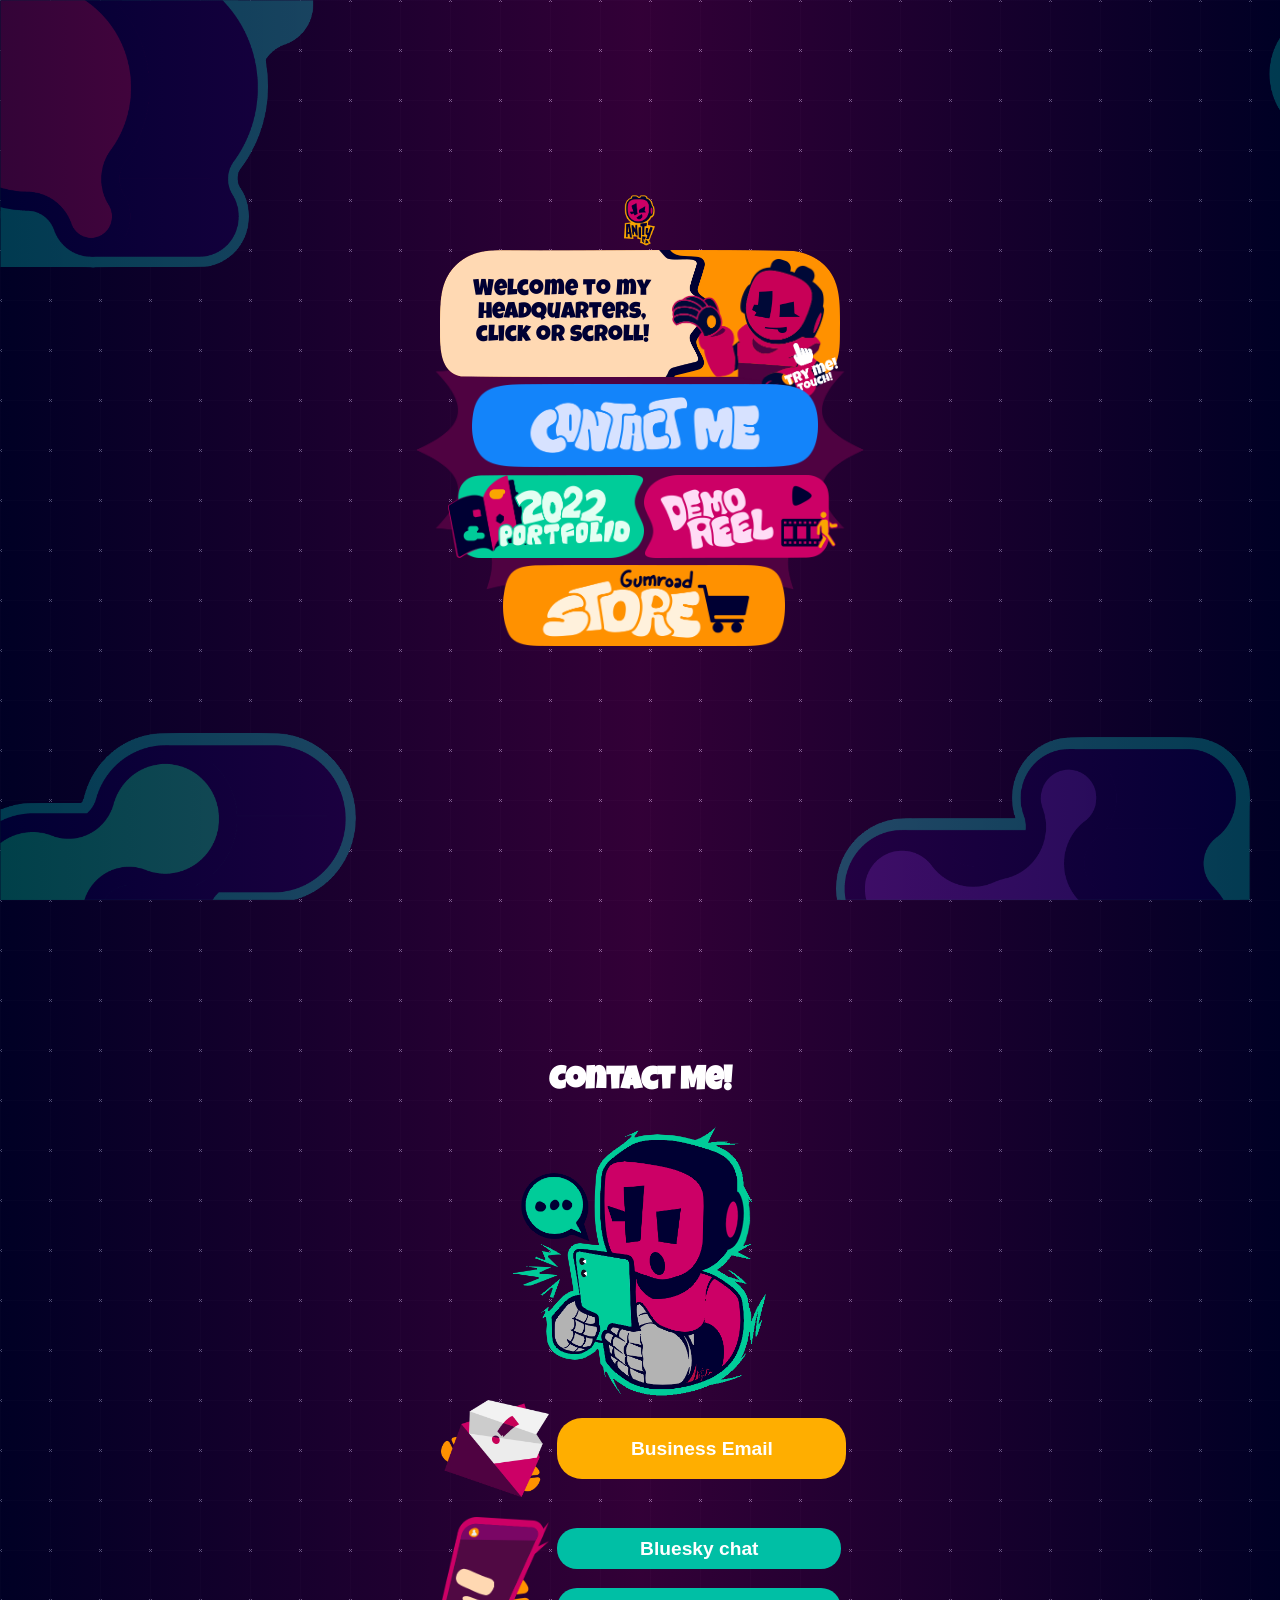
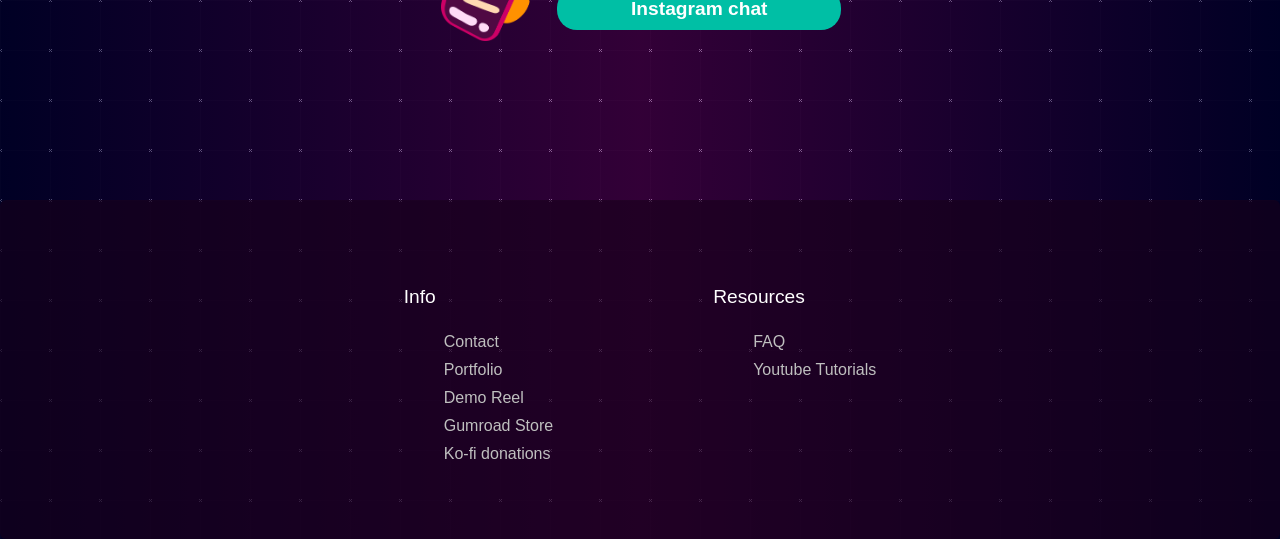
<file: index.html>
<!DOCTYPE html>
<html lang="en">

<head>
  <link rel="icon" href="Assets/images/favicon.png" type="image/x-icon" />
  <meta charset="UTF-8">
  <meta name="viewport" content="width=device-width, initial-scale=1.0">
  <title>AnityEx's Headquarters</title>
  <link rel="stylesheet" href="source/css/main-menu.css">
  <link href="https://fonts.googleapis.com/css2?family=Luckiest+Guy&display=swap" rel="stylesheet" />
  <link href="https://api.fontshare.com/v2/css?f[]=cabinet-grotesk@800&display=swap" rel="stylesheet">
</head>


<body>


  <section id="home" class="hero-section">

    <div class="burger-menu">


      <div class="clickable bt-top-container">
        <img src="assets/menu_img/bt-top.webp" alt="Bottom image" class="bt-top" />
        <img src="assets/menu_img/tryme.webp" alt="touch overlay" class="touchhere-overlay bob2" />
        <img src="assets/menu_img/face-1.webp" alt="face overlay" class="face-overlay bob" />
        <img src="assets/menu_img/socket-faceless.webp" alt="Socket overlay" class="socket-overlay" />
        <p class="text-overlay">Welcome to my headquarters, click or scroll!</p>
      </div>

      <a class="contact-btn clickable" href="#section2" rel="noopener noreferrer">
        <img src="assets/menu_img/bt-contact.webp" alt="AnityEx's Contact" />
      </a>

      <div class="buttons-row">
        <a class="portfolio-btn clickable" href="pages/portfolio.html" target="_blank" rel="noopener noreferrer">
          <img src="assets/menu_img/bt-portfolio.webp" alt="AnityEx's Portfolio" />
        </a>
        <a class="demo-btn clickable" href="https://www.youtube.com/watch?v=HJEjwbA36wo" target="_blank">
          <img src="assets/menu_img/bt-demo.webp" alt="AnityEx's Demo Reel" />
        </a>
      </div>

      <a class="store-btn clickable" href="https://anityex.gumroad.com/" target="_blank" rel="noopener noreferrer">
        <img src="assets/menu_img/bt-store.webp" alt="Store button" />
      </a>


    </div>

  </section>


  <!-- New section -->

  <section id="gallery" class="gallery" style="background-color: #dddddd81;">



  </section>
  <!-- New section -->

  <section id="portfolio" class="portfolio" style="background-color: #dddddd81;">



  </section>



  <!--            section 2                 -->

  <section id="section2" class="contact-section">
    <div class="container-inner">
      <h2 id="more-title">Contact Me!</h2>

      <div class="top-content">
        <div>

        </div>

        <img class="centerimage" src="assets/images/messages.webp" alt="Contact illustration">
        <div>

        </div>
      </div>
      <div class="image-container">
        <div class="buttons-container">

          <div class="div1">
            <img src="assets/main_section2/email.webp" alt="">

            <div class="div2">
              <a href="mailto:anityex@gmail.com" class="SOCIALS clickable">Business Email</a>
            </div>

          </div>


          <div class="div1">
            <img src="assets/main_section2/chat.webp" alt="">

            <div class="div2">
              <a href="https://bsky.app/profile/me.anityex.com" class="SOCIALS2 clickable">Bluesky chat</a>
              <a href="https://www.instagram.com/anity.ex/" class="SOCIALS2 clickable">Instagram chat</a>
            </div>

          </div>



        </div>

      </div>
    </div>
  </section>
  <section class="footer">
    <div class="footer-row">

      <!-- Columna 1 – Info -->
      <div class="footer-col">
        <h4>Info</h4>
        <ul class="links">
          <li><a href="#section2">Contact</a></li>
          <li><a href="portfolio.html">Portfolio</a></li>
          <li><a href="https://www.youtube.com/watch?v=HJEjwbA36wo" target="_blank" rel="noopener noreferrer">Demo
              Reel</a></li>
          <li><a href="https://anityex.gumroad.com/" target="_blank" rel="noopener noreferrer">Gumroad Store</a></li>
          <li><a href="https://ko-fi.com/anityex" target="_blank" rel="noopener noreferrer">Ko-fi donations</a></li>
        </ul>
      </div>

      <!-- Columna 2 – Resources -->
      <div class="footer-col">
        <h4>Resources</h4>
        <ul class="links">
          <li><a href="faq.html">FAQ</a></li>

          <li><a href="https://www.youtube.com/@AnityEx" target="_blank" rel="noopener noreferrer">Youtube Tutorials</a>
          </li>
          <!--           <li><a href="#">Terms of Service</a></li>
 -->
        </ul>


      </div>
  </section>

  <script src='https://storage.ko-fi.com/cdn/scripts/overlay-widget.js'></script>
  <script>
    kofiWidgetOverlay.draw('anityex', {
      'type': 'floating-chat',
      'floating-chat.donateButton.text': 'Support me',
      'floating-chat.donateButton.background-color': '#ffffff',
      'floating-chat.donateButton.text-color': '#323842'
    });
  </script>
  <script src="source/script.js"></script>

</body>

</html>
</file>
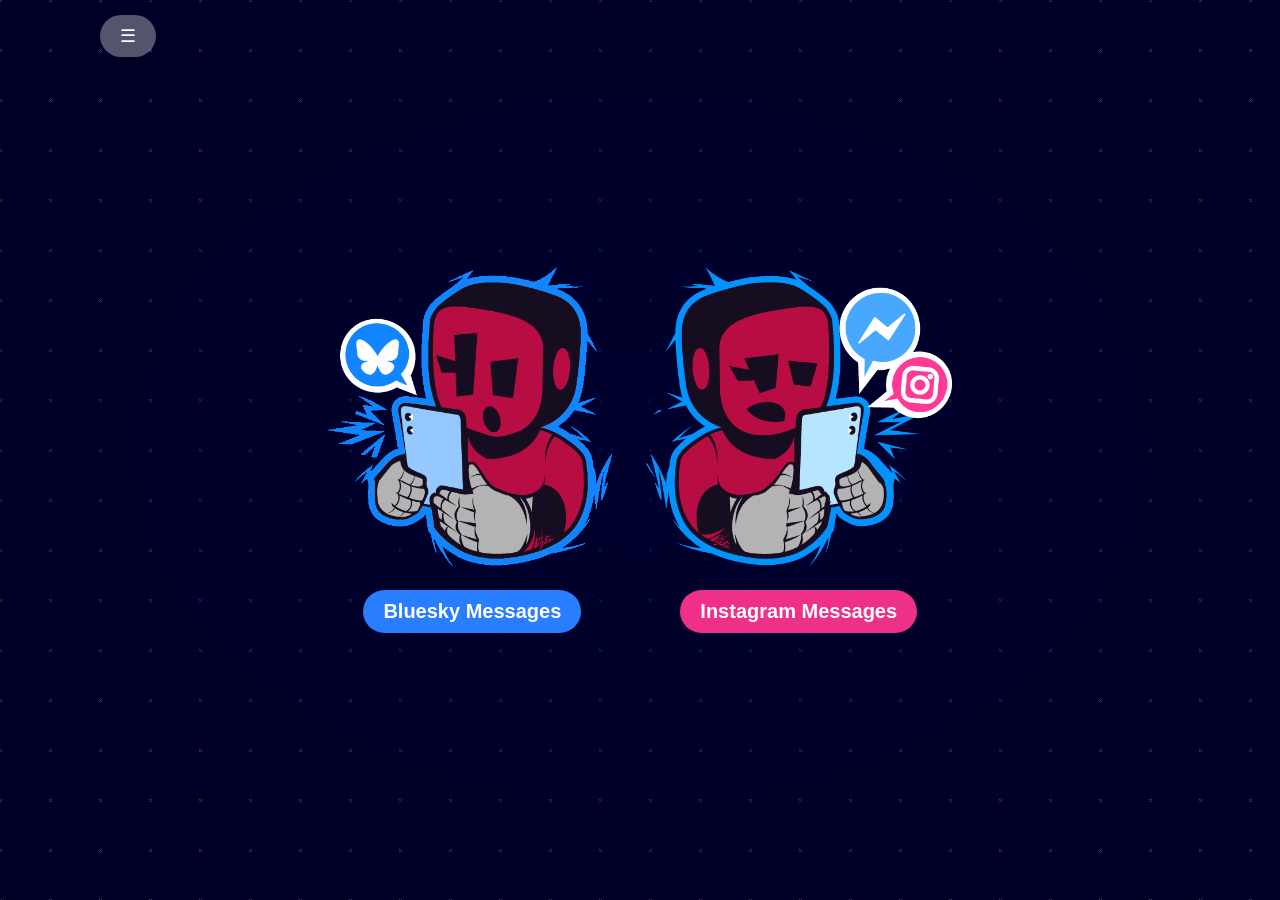
<file: contact.html>
<!DOCTYPE html>
<html lang="en">
<head>
    <meta charset="UTF-8">
    <meta name="viewport" content="width=device-width, initial-scale=1.0">
    <title>Contact</title>
    <link rel="stylesheet" href="css/style.css">
    <link rel="stylesheet" href="css/menu.css">
    <style>
        
        body {
                display: flex;
                flex-direction: column;
                justify-content: center; /* Center content vertically */
            }
        .image-container {
            display: flex;
            justify-content: center;
            align-items: flex-start;
            gap: 29px; /* Space between the columns */
        }

        .image-item {
            text-align: center;
        }

        .image-item img {
            max-width: 100%; /* Ensure the image scales properly */
            height: auto; /* Maintain aspect ratio */
            max-height: 300px; /* Limit the height of the images */
        }

        .image-item button {
            margin-top: 20px;
        }
    </style>
</head>
<body>
    <main>
        <div class="image-container">
            <div class="image-item">
                <img src="images/Blueskyblue1.png" alt="Image 1">
                <div>
                    <button class="SOCIALS" onclick="window.location.href='https://bsky.app/profile/me.anityex.com'">Bluesky Messages</button>
                </div>
            </div>
            <div class="image-item">
                <img src="images/instagram.png" alt="Image 2">
                <div>
                    <button class="SOCIALS2" onclick="window.location.href='https://www.instagram.com/anity.ex/'">Instagram Messages</button>
                </div>
            </div>
        </div>
    </main>

    <script src="menu.js"></script>
</body>
</html>
</file>
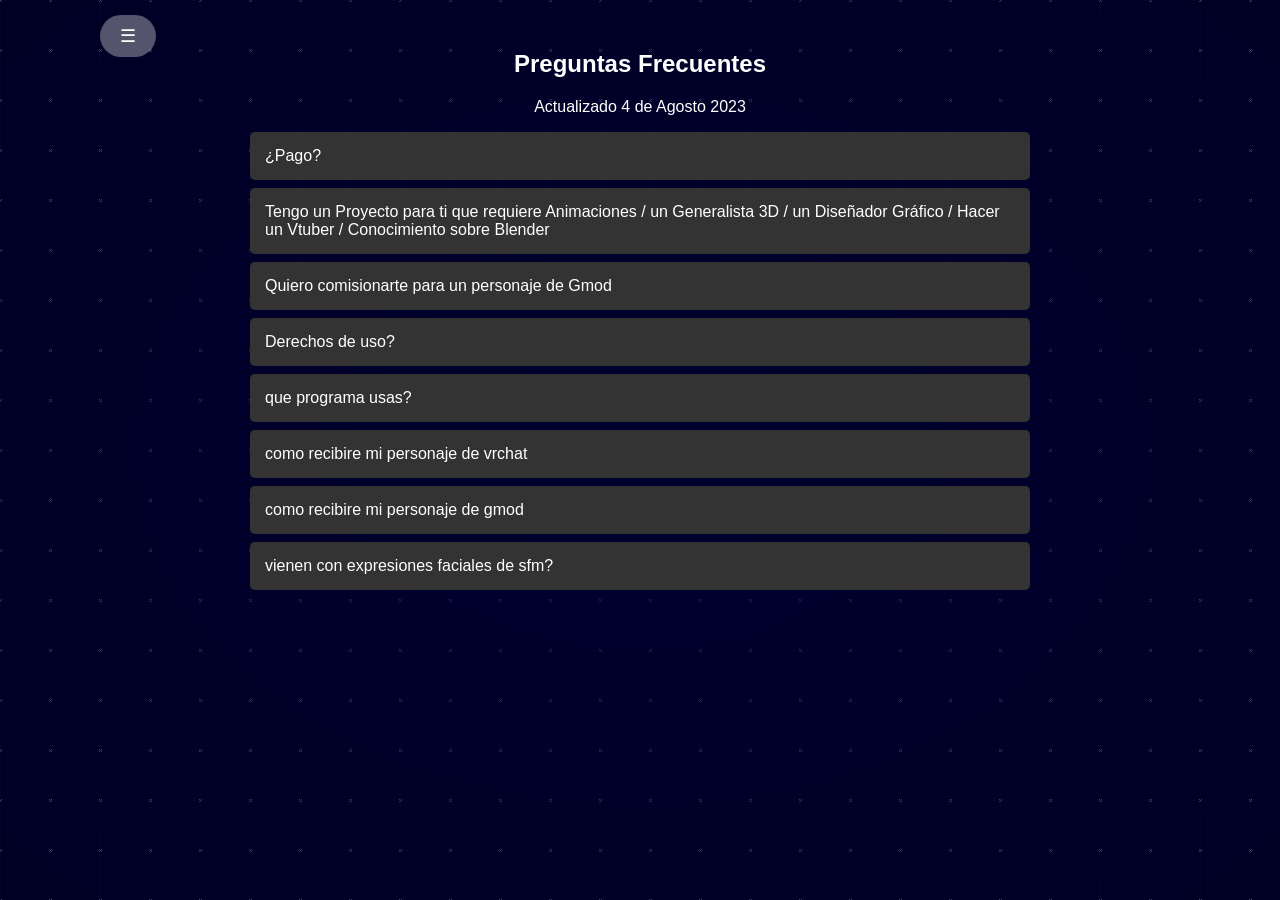
<file: faq.html>
<!DOCTYPE html>
<html lang="en">
<head>
    <meta charset="UTF-8">
    <meta name="viewport" content="width=device-width, initial-scale=1.0">
    <title>Info</title>
    <link rel="stylesheet" href="css/style.css">
    <link rel="stylesheet" href="css/menu.css">
    <link rel="stylesheet" href="css/info.css"> <!-- Link to the new CSS file -->
</head>
<body>

    <!-- FAQ Section -->
    <section id="faq-section">
        <div class="faq-container" id="faq-container">
            <h2>Preguntas Frecuentes</h2>
            <p>Actualizado 4 de Agosto 2023</p>
        </div>
        <script>
            function toggleFaq(button) {
                const content = button.nextElementSibling;
                content.style.display = content.style.display === 'block' ? 'none' : 'block';
            }

            // Load FAQ from a text file
            async function loadFaq() {
                const response = await fetch('faq.txt'); // Replace with the path to your .txt file
                const text = await response.text();
                const lines = text.split('\n');
                const faqContainer = document.getElementById('faq-container');

                let currentTitle = '';
                lines.forEach(line => {
                    if (line.startsWith('-')) {
                        currentTitle = line.substring(1).trim(); // Remove the '-' and trim whitespace
                    } else if (line.startsWith('+') && currentTitle) {
                        const content = line.substring(1).trim(); // Remove the '+' and trim whitespace

                        // Create FAQ item
                        const faqItem = document.createElement('div');
                        faqItem.classList.add('faq-item');

                        const button = document.createElement('button');
                        button.textContent = currentTitle;
                        button.onclick = () => toggleFaq(button);

                        const faqContent = document.createElement('div');
                        faqContent.classList.add('faq-content');
                        faqContent.textContent = content;

                        faqItem.appendChild(button);
                        faqItem.appendChild(faqContent);
                        faqContainer.appendChild(faqItem);

                        currentTitle = ''; // Reset the title for the next FAQ
                    }
                });
            }

            // Load FAQ on page load
            loadFaq();
        </script>
    </section>
    <script src="menu.js"></script>
</body>
</html>
</file>
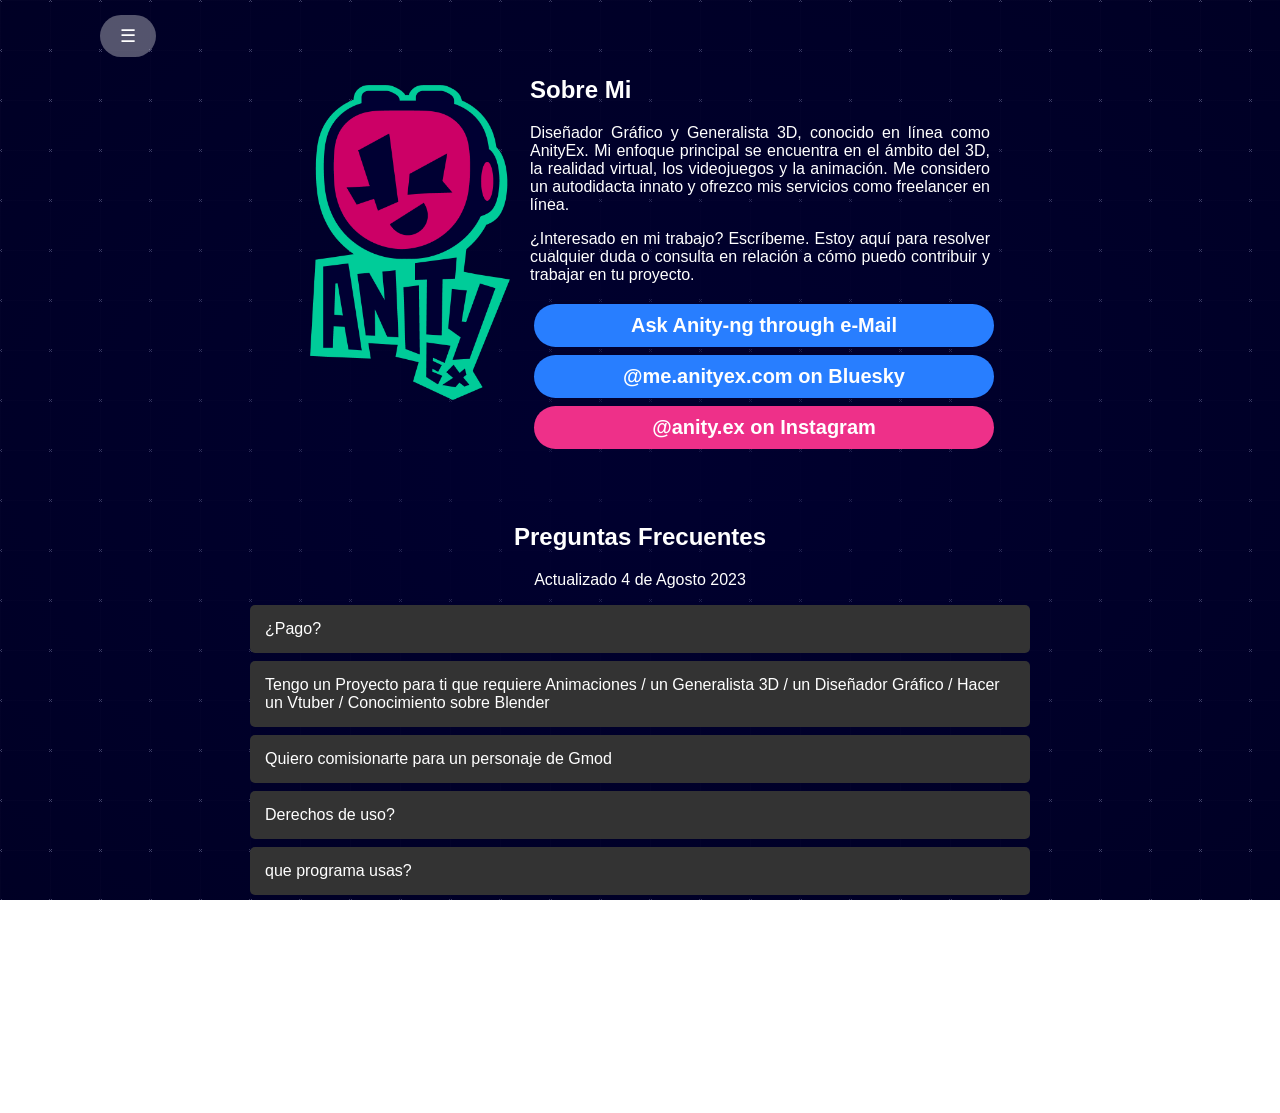
<file: info.html>
<!DOCTYPE html>
<html lang="en">
<head>
    <meta charset="UTF-8">
    <meta name="viewport" content="width=device-width, initial-scale=1.0">
    <title>Info</title>
    <link rel="stylesheet" href="css/style.css">
    <link rel="stylesheet" href="css/menu.css">
    <link rel="stylesheet" href="css/info.css"> <!-- Link to the new CSS file -->
</head>
<body>
    <main>
        <!-- Info Section -->
        <br><br><div class="info-container">
            <div class="info-image">
                <img src="images/Anitylogonew.png" alt="AnityEx Logo">
            </div>
            <div class="info-text">
                <h2>Sobre Mi</h2>
                <p>
                    Diseñador Gráfico y Generalista 3D, conocido en línea como AnityEx. Mi enfoque principal se encuentra en el ámbito del 3D, la realidad virtual, los videojuegos y la animación. Me considero un autodidacta innato y ofrezco mis servicios como freelancer en línea.
                </p>
                <p>
                    ¿Interesado en mi trabajo? Escríbeme. Estoy aquí para resolver cualquier duda o consulta en relación a cómo puedo contribuir y trabajar en tu proyecto.
                </p>
                <div class="info-buttons">
                    <button class="SOCIALS" onclick="window.location.href='mailto:alansgumo@gmail.com?subject=Inquiry&body=Hello, I would like to ask '">
                        Ask Anity-ng through e-Mail
                    </button>
                    <button class="SOCIALS" onclick="window.location.href='https://bsky.app/profile/me.anityex.com'">@me.anityex.com on Bluesky</button>
                    <button class="SOCIALS2" onclick="window.location.href='https://instagram.com/anity.ex'">@anity.ex on Instagram</button>
                </div>
            </div>
        </div>
    </main>

    <!-- FAQ Section -->
    <section id="faq-section">
        <div class="faq-container" id="faq-container">
            <h2>Preguntas Frecuentes</h2>
            <p>Actualizado 4 de Agosto 2023</p>
        </div>
        <script>
            function toggleFaq(button) {
                const content = button.nextElementSibling;
                content.style.display = content.style.display === 'block' ? 'none' : 'block';
            }

            // Load FAQ from a text file
            async function loadFaq() {
                const response = await fetch('faq.txt'); // Replace with the path to your .txt file
                const text = await response.text();
                const lines = text.split('\n');
                const faqContainer = document.getElementById('faq-container');

                let currentTitle = '';
                lines.forEach(line => {
                    if (line.startsWith('-')) {
                        currentTitle = line.substring(1).trim(); // Remove the '-' and trim whitespace
                    } else if (line.startsWith('+') && currentTitle) {
                        const content = line.substring(1).trim(); // Remove the '+' and trim whitespace

                        // Create FAQ item
                        const faqItem = document.createElement('div');
                        faqItem.classList.add('faq-item');

                        const button = document.createElement('button');
                        button.textContent = currentTitle;
                        button.onclick = () => toggleFaq(button);

                        const faqContent = document.createElement('div');
                        faqContent.classList.add('faq-content');
                        faqContent.textContent = content;

                        faqItem.appendChild(button);
                        faqItem.appendChild(faqContent);
                        faqContainer.appendChild(faqItem);

                        currentTitle = ''; // Reset the title for the next FAQ
                    }
                });
            }

            // Load FAQ on page load
            loadFaq();
        </script>
    </section>
    <script src="menu.js"></script>
</body>
</html>
</file>
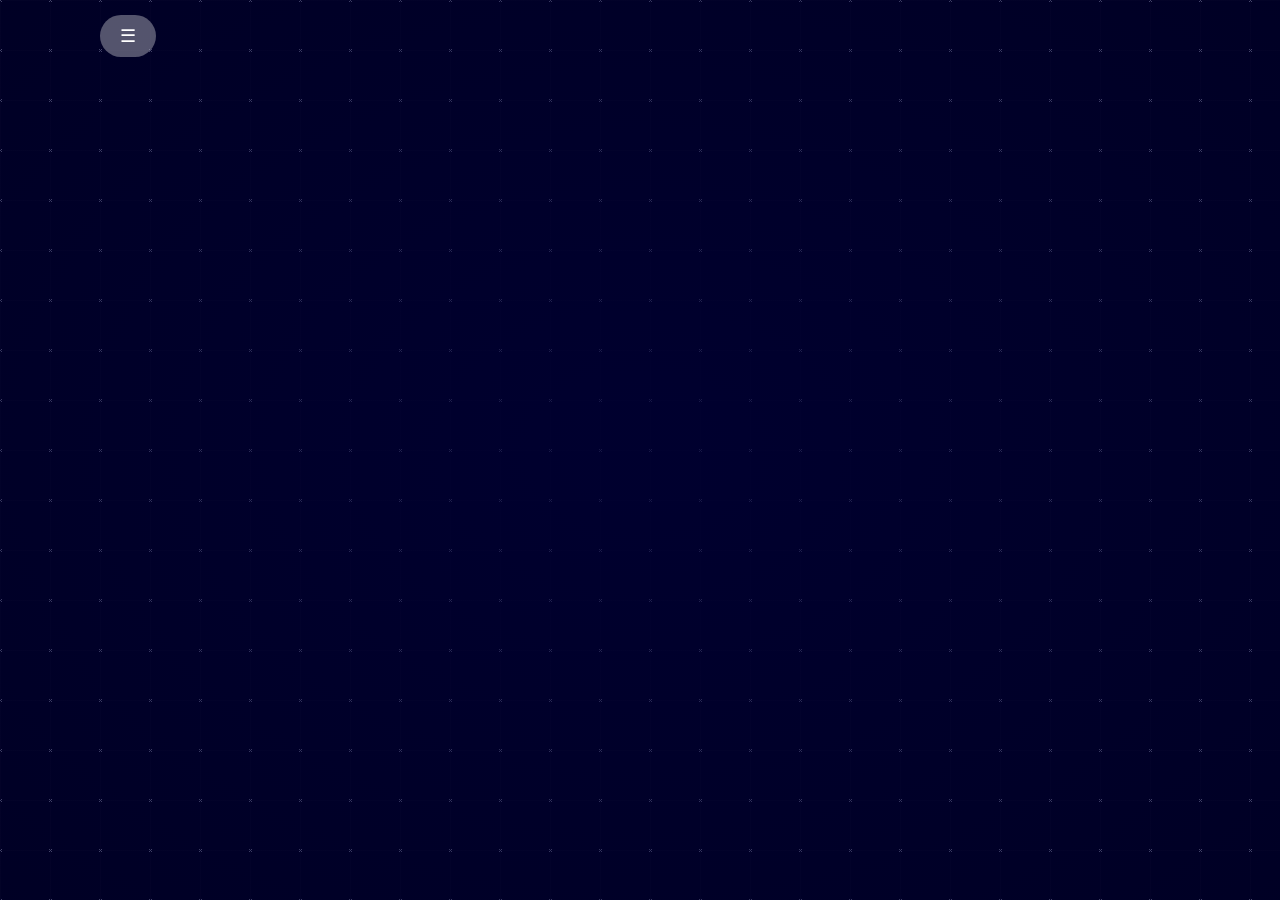
<file: portfolio.html>
<!DOCTYPE html>
<html lang="en">

<head>
    <meta charset="UTF-8">
    <meta name="viewport" content="width=device-width, initial-scale=1.0">
    <title>Portfolio</title>
    <link rel="stylesheet" href="css/style.css">
    <link rel="stylesheet" href="css/menu.css">
    <style>
        /* Make the iframe fill the entire page */
        iframe {
            position: fixed;
            top: 0;
            left: 0;
            width: 100%;
            height: 100%;
            border: none;
            z-index: 1000;
            /* Ensure it is below the menu */
        }
    </style>
</head>

<body>
    <iframe style="position:absolute;top:0;left:0;width:100%;height:100%;"
        src="https://www.yumpu.com/es/embed/view/DiBPcqFuzHsJZTLS" frameborder="0" allowfullscreen="true"
        allowtransparency="true">
    </iframe>
    <script src="menu.js"></script>
    <script>
        const iframe = document.getElementById('portfolio-iframe');
        document.addEventListener('DOMContentLoaded', () => {
            document.querySelector('.hamburger-menu').addEventListener('click', () => {
                iframe.style.pointerEvents = iframe.style.pointerEvents === 'none' ? 'auto' : 'none';
            });
        });
    </script>
</body>

</html>
</file>
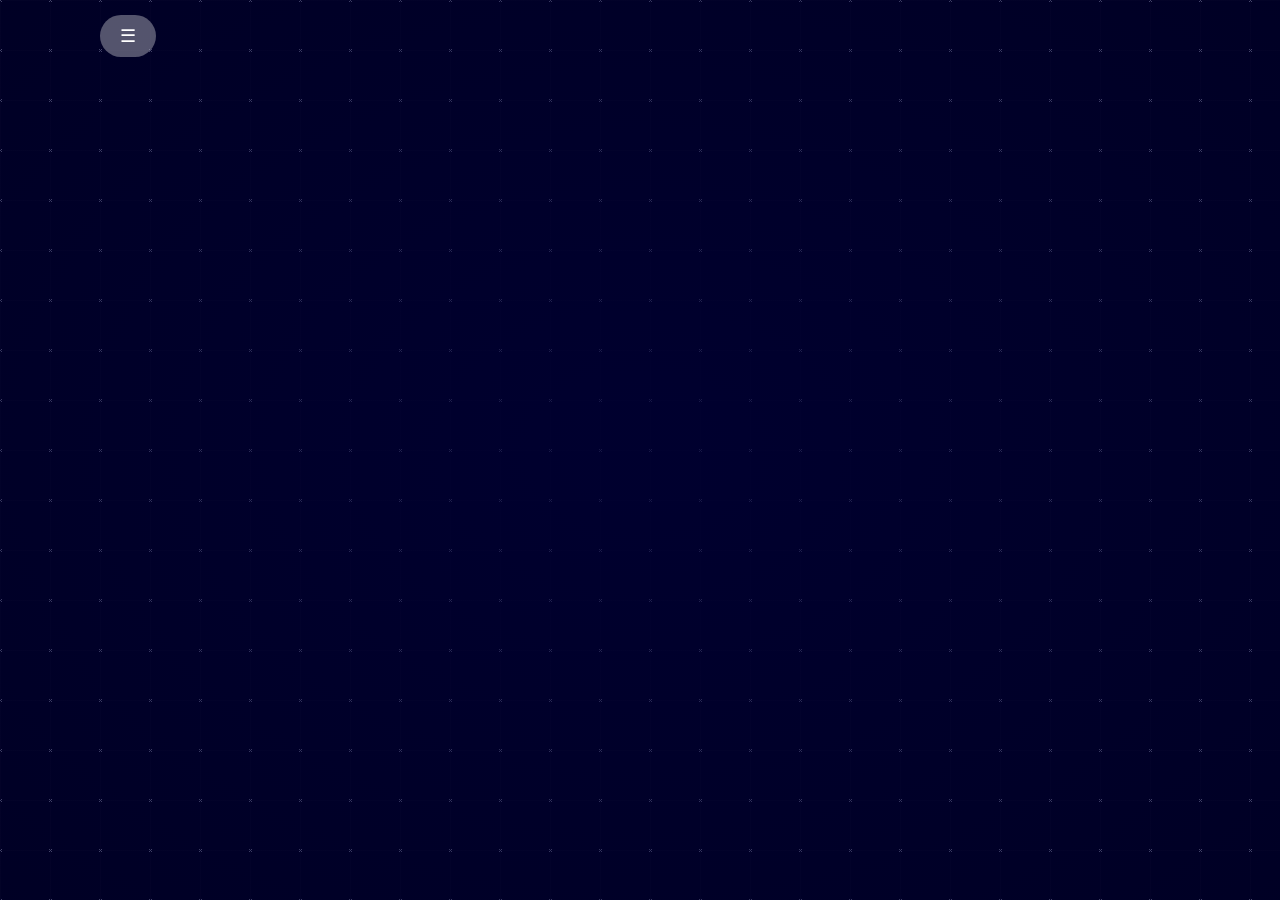
<file: pages/portfolio.html>
<!DOCTYPE html>
<html lang="en">

<head>
    <meta charset="UTF-8">
    <meta name="viewport" content="width=device-width, initial-scale=1.0">
    <title>Portfolio</title>
    <link rel="stylesheet" href="/source/css/style.css">
    <link rel="stylesheet" href="/source/css/menu.css">
    <style>
        /* Make the iframe fill the entire page */
        iframe {
            position: fixed;
            top: 0;
            left: 0;
            width: 100%;
            height: 100%;
            border: none;
            z-index: 1000;
            /* Ensure it is below the menu */
        }
    </style>
</head>

<body>
    <iframe style="position:absolute;top:0;left:0;width:100%;height:100%;"
        src="https://www.yumpu.com/es/embed/view/DiBPcqFuzHsJZTLS" frameborder="0" allowfullscreen="true"
        allowtransparency="true">
    </iframe>
    <script src="/source/menu.js"></script>
    <script>
        const iframe = document.getElementById('portfolio-iframe');
        document.addEventListener('DOMContentLoaded', () => {
            document.querySelector('.hamburger-menu').addEventListener('click', () => {
                iframe.style.pointerEvents = iframe.style.pointerEvents === 'none' ? 'auto' : 'none';
            });
        });
    </script>
</body>

</html>
</file>
<file: source/css/main-menu.css>
/* * {
  outline: 1px solid red;
} */

:root {
  color-scheme: dark;
  forced-color-adjust: none;
}


html,
body {
  scroll-behavior: smooth;

  overflow-x: hidden;
  min-height: 100dvh;
  width: 100%;
  margin: 0;
  padding: 0;

  /* Layer order: top -> bottom */
  background-image:
    linear-gradient(to right, #000033b7 0%, #5100589f 50%, #000033b7 100%),
    url('../../assets/images/newback.webp'),
    url('../../assets/menu_img/gridme.png');

  background-repeat: no-repeat, no-repeat, repeat;
  background-position: left top, left top, top left;
  background-attachment: scroll, fixed, scroll;
  background-size: auto, cover, 50px 50px;
}


.hero-section {
  margin: 0;
  padding: 0;
  position: relative;
  min-height: 100dvh;
  display: flex;
  align-items: center;
  justify-content: center;
  box-sizing: border-box;
}

.burger-menu {
  position: relative;
  display: flex;
  flex-direction: column;
  align-items: center;
  width: min(25vw, 40rem);
  margin: 0;
  padding: 0;
  overflow: visible;
}

.burger-menu::before {
  content: "";
  position: absolute;
  top: 50%;
  left: 50%;
  width: 140%;
  height: 140%;
  transform: translate(-50%, -50%);

  /* Background images */
  background-image: url('../../assets/menu_img/back.webp'), url('../../assets/menu_img/bt-logo.webp');

  /* Keep first image exactly as before */
  background-repeat: no-repeat;
  /* applies to all by default */
  background-position: center;
  /* first image stays centered */
  background-size: contain;
  /* first image stays contain */

  /* Override only the second image */
  background-repeat: no-repeat, no-repeat;
  /* ensure both no-repeat */
  background-position: center, center 5%;
  /* second image horizontally centered, 10% from top */
  background-size: contain, 7% auto;
  /* second image shrinks to 8% width */

  z-index: 0;
  pointer-events: none;
}



.burger-menu img:not(.bt-top, .socket-overlay, .face-overlay, .touchhere-overlay) {
  width: 100%;
  height: auto;
  display: block;
  padding: 1.45%;
}

/* Ensure child elements are layered above the background */
.burger-menu>* {
  position: relative;
  z-index: 2;
}



.bt-top-container {
  width: 125%;
  height: auto;
  margin-left: 0%;
  display: block;
  container-type: inline-size;
}

.bt-top {
  width: 100%;
  height: auto;
  display: block;
}

/* 
<img src="menu_img/bt-logo.webp" alt="anityex's logo" class="logotop" />
.logotop {
  position: absolute;
  top: -47%;
  left: 45%;
  z-index: 3;
  width: 8% !important;
} */


.socket-overlay {
  position: absolute;
  top: 7%;
  left: 58%;
  height: 110%;
  z-index: 2;
}

.face-overlay {
  position: absolute;
  top: 32%;
  left: 78%;
  height: 33%;
  z-index: 3;
}

.touchhere-overlay {
  position: absolute;
  top: 73%;
  left: 86%;
  height: 38%;
  z-index: 4;
}


.text-overlay {
  position: absolute;
  top: -13%;
  left: 3%;
  width: 55%;
  height: 90%;
  z-index: 3;
  display: flex;
  align-items: center;
  justify-content: center;
  cursor: default;
  user-select: none;

  padding-left: 0%;
  padding-right: 0%;
  font-family: 'Luckiest Guy', cursive;
  color: #000033;
  font-size: 5.7cqw;
  text-align: center;
}



.contact-btn {
  height: auto;
  width: 108%;
  margin-top: 0.7%;
}

.buttons-row {
  width: 122%;
  display: flex;
  justify-content: center;
}

.store-btn {

  height: auto;
  width: 88%;
}


.back::before {
  position: absolute;
  top: 50%;
  left: 50%;
  transform: translate(-50%, -45%);
  background-size: 100%;
  background-position: center;
  background-repeat: no-repeat;
  width: 107%;
  height: 100%;

}

.bob2 {
  animation: bobbing2 1s cubic-bezier(.7, 0, 0, .7) infinite;
  animation-direction: normal;
  display: inline-block;
}

@keyframes bobbing2 {

  0%,
  100% {
    transform: translateY(0) rotate(-1deg);
  }

  50% {
    transform: translateY(-3px) rotate(1deg);
  }
}


.bob {
  animation: bobbing 1.8s cubic-bezier(.7, 0, 0, .7) infinite;
  animation-direction: normal;
  display: inline-block;
}

@keyframes bobbing {

  0%,
  100% {
    transform: translatex(0);
  }

  50% {
    transform: translatex(-8px);
  }
}


@keyframes sway {
  0% {
    transform: rotate(-1deg);
  }

  100% {
    transform: rotate(1deg);
  }
}

.sway {
  animation: sway 1s ease-in-out infinite;
  animation-direction: alternate;
  display: inline-block;
  transform-origin: center;
}




.clickable {
  /* Transition all properties that will change */
  transition: transform 0.05s ease, color 0.05s ease, filter 0.05s ease;
  filter: none;
}

.clickable:hover {
  transform: translateY(-7px);
  transform: translateY(-7px);
  filter:
    drop-shadow(0 7px 0 #ffffff) drop-shadow(0px -7px 5px #0000006e);
}

.clickable:active {
  transform: translateY(0px);
  filter: drop-shadow(0px 0px 0px #ffffff);
}




/* ----------------------------------------------------------------*/

/* .contact-section * {
  outline: 1px solid red;
}
 */
/* ----------------------------------------------------------------*/

.contact-section {
  height: 100vh;
  color: #ffffff;
  padding: 48px 24px;
  box-sizing: border-box;
  display: flex;
  align-items: center;
  justify-content: center;
}

.contact-section .container-inner {

  max-width: 900px;
  margin: 0 auto;
  text-align: center;
}

.contact-section .container-inner .top-content {
  display: flex;
  align-items: center;
  justify-content: center;
  max-width: 900px;
  margin: 0 auto;
  text-align: center;
  flex-direction: row;
}

.contact-section .centerimage {
  max-width: 100%;
  height: auto;
  max-height: 30dvh;
  margin-bottom: 0.5dvh;
}

.contact-section .image-container {
  display: flex;
  justify-content: center;
  align-items: center;
  gap: 20px;
}


.buttons-container .div1 {
  display: flex;
  align-items: center;
  margin-bottom: 20px;
}

.buttons-container .div1 img {
  width: 12dvh;
  height: auto;
  padding-right: 2%;
}

/* … el resto de tus estilos … */

/*font cabinet*/
.div2 a {
  font-family: 'Cabinet Grotesk', sans-serif;
  color: #ffffff;
  font-weight: bold;
}

.buttons-container .div2 {
  display: flex;
  flex-direction: column;
  align-items: center;
  justify-content: center;
  width: 100%;
  box-sizing: border-box;
}

.buttons-container .div1 a {
  width: 100%;
  box-sizing: border-box;
}

h4 {
  font-family: Arial, Helvetica, sans-serif;
  color: #ffffff;
  text-align: justify;

}

h2 {
  font-family: 'Luckiest Guy', cursive;
  color: #ffffff;
  font-size: 200%;
}

.SOCIALS {
  white-space: nowrap;
  display: inline-block;

  font-family: Arial, Helvetica, sans-serif;
  font-weight: bolder;
  color: #ffffff;
  font-size: 120% !important;

  background-color: #ffae00;
  border: none;
  border-radius: 25px;
  corner-shape: squircle;
  cursor: pointer;
  transition: background-color 0.2s, transform 0.1s;
  font-size: 1rem;
  padding: 1em 5vw;
  margin: 0.5em;
  text-decoration: none;
}

.SOCIALS2 {
  white-space: nowrap;
  display: inline-block;

  font-family: Arial, Helvetica, sans-serif;
  font-weight: bolder;
  color: #ffffff;
  font-size: 120% !important;

  background-color: #00bfa5;
  border: none;
  border-radius: 20px;
  corner-shape: squircle;
  cursor: pointer;
  transition: background-color 0.2s, transform 0.1s;
  font-size: 1rem;
  padding: 0.5em 5vw;
  margin: 0.5em;
  text-decoration: none;
}

/* ----------------------------------------------------------------*/


/* ----------------------------------------------------------------*/

.footer {
  font-family: Arial, Helvetica, sans-serif;
  width: 100%;
  background: #17001a9f;
  border-radius: 6px;
  display: flex;
  align-items: center;
  justify-content: center;
}

.footer-row {
  display: flex;
  flex-wrap: wrap;
  gap: 10rem;
  padding: 60px;
}


.footer-col h4 {
  color: #fff;
  font-size: 1.2rem;
  font-weight: 400;
}

.links {
  margin-top: 20px;
}

.links li {
  list-style: none;
  margin-bottom: 10px;
}

.links a {
  text-decoration: none;
  color: #bfbfbf;
  transition: .2s;
}

.links a:hover {
  color: #fff;
}


@media (max-width: 768px) {
  .footer {
    position: relative;
    bottom: 0;
    left: 0;
    transform: none;
    width: 100%;
    border-radius: 0;
  }

  .footer .footer-row {
    padding: 20px;
    gap: 1rem;
  }

  .footer-col form {
    display: block;
  }

  .footer-col form :where(input, button) {
    width: 100%;
  }

  .footer-col form button {
    margin: 10px 0 0 0;
  }
}






/* ----------------------------------------------------------------*/
/* Responsive adjustments */
@media (max-width: 712px) and (max-aspect-ratio: 6/7) {

  .burger-menu {
    display: flex;
    flex-direction: column;
    align-items: center;
    width: min(80vw, 40rem);




    .clickable {
      /* Transition all properties that will change */
      transition: transform 0.1s ease, color 0.1s ease, filter 0.1s ease;
      filter: none;
    }

    .clickable:hover {
      transform: translateY(-4px);
      transform: translateY(-4px);
      filter:
        drop-shadow(0 4px 0 #ffffff) drop-shadow(0px -4px 5px #0000006e);
    }

    .clickable:active {
      transform: translateY(0px);
      filter: drop-shadow(0px 0px 0px #ffffff);
    }


  }
}
</file>
<file: css/style.css>
/* * {
    border: 1px dashed rgb(255, 0, 0);
} */

html,
body {
    height: 100%;
    margin: 0;
    overflow-x: hidden;
}

.bg-mlight {
    background-color: #FAA501;
}

.bg-mdark {
    background-color: #a00e5780;
}

@media (max-width: 767px) {
    .sm-maxwidth {
        width: 100px !important;
        min-height: 40px;
    }
}

.tp-mlight {
    color: #ffffff;
}

.tp-mdark {
    color: #00CC99;
}

.bodyindex {
    display: flex;
    justify-content: center;
}

.floatingnavigator {
    position: fixed;
    top: 0;
    left: 0;
    width: 100%;
    z-index: 1050;
    /* Higher than Bootstrap's base elements */
    pointer-events: auto;
}


body {
    font-family: 'Open Sans', sans-serif;
    background-image: radial-gradient(#000033e8 8%, #000033b7 100%), url('../menu_img/gridme.png');
    background-repeat: repeat;
    background-size: auto, 50px 50px;
    height: 100vh;
    min-height: 100vh;
}

main {
    width: 100%;
    padding: 20px;
    box-sizing: border-box;
    text-align: center;
}

.main-container {
    display: flex;
    flex-direction: row;
    align-items: center;
    justify-content: center;
    height: 100vh;
    width: 100vw;
}

/* .main-container > * {
    max-width: 440px
} */

.logo-img {
    max-width: 230px;
    margin-left: 20px;
    margin-right: 20px;
}

.clickable {
    transition: transform 0.3s ease, color 0.3s ease;
    /* keep initial color if you want */
}

.clickable:hover {
    transform: scale(1.05);
    transition: transform 0.1s ease, color 0.1s ease;
}

.content {
    flex: 1;
    text-align: left;
}

.demo-button {
    cursor: pointer;
    margin-bottom: 0px;
    transition: transform 0.3s ease, color 0.3s ease;
}

.demo-button:hover {
    background-color: #ffffff00;
    transform: scale(1.05);
    transition: transform 0.1s ease, color 0.1s ease;
}

.socials {
    margin: 10px 0;
}

.social-icon {
    display: inline-block;
    margin: 8px 12px;
    font-size: 24px;
    color: #bde606;
    text-decoration: none;
    transition: transform 0.3s ease, color 0.3s ease;
}

.social-icon:hover {
    color: #9a3c50;
    transform: scale(1.15);
    transition: transform 0.1s ease, color 0.1s ease;
}

.description {
    font-size: 21px;
    margin: 10px 0;
    text-align: left;
    color: #ffffff;
    font-weight: 600;
}

.separator {
    border: 3px solid #00CC99;
    margin: 10px 0;
    max-width: 433px;
    align-self: flex-start;
}

.buttons {
    text-align: left;
    padding: 0px 0px;
    font-size: 20px;
    font-weight: bold;
    border-radius: 10px;
    margin: 0 0 0 0;
}

.buttons button {
    color: #ffffff;
    border: none;
    padding: 10px 20px;
    font-size: 20px;
    font-weight: bold;
    border-radius: 12px;
    cursor: pointer;
    transition: transform 0.3s ease, color 0.3s ease;
}

.buttons button:hover {
    transform: scale(1.03);
    transition: transform 0.1s ease, color 0.1s ease;
}

.portfolio-button {
    background-color: #CA0566;
}

.portfolio-button:hover {
    background-color: #fd2566;
}

.info-button {
    background-color: #FAA501;
}

.info-button:hover {
    background-color: #ffbe57;
}

.contact-button {
    background-color: #33bbd6;
}

.contact-button:hover {
    background-color: #5ceaec;
}

.blog-button {
    background-color: #282aad;
}

.blog-button:hover {
    background-color: #5154db;
}

.SOCIALS {
    background-color: #287eff;
    color: #fff;
    border: 30px;
    padding: 10px 20px;
    font-size: 20px;
    font-weight: bold;
    border-radius: 25px;
    margin: 0 3px;
    cursor: pointer;
}

.SOCIALS:hover {
    background-color: #3ca1ff;
}

.SOCIALS2 {
    background-color: #ee3089;
    color: #fff;
    border: 30px;
    padding: 10px 20px;
    font-size: 20px;
    font-weight: bold;
    border-radius: 25px;
    margin: 0 3px;
    cursor: pointer;
}

.SOCIALS2:hover {
    background-color: #ff6aab;
}

#bouncing-image {
    cursor: pointer;
    user-drag: none;
    -webkit-user-drag: none;
    transition: transform 0.3s ease, color 0.3s ease;
}

#bouncing-image:hover {
    transform: scale(1.15);
    transition: transform 0.3s ease, color 0.3s ease;
}

.demo-button-image {
    height: 83px;
}

.social-icon-image {
    height: 61px;
    scale: 1.15;
}

@media (max-width: 767px) {
    #body {
        background-position: center;
    }

    .social-icon-image {
        height: 35px;
        scale: 1.5;
    }

    .demo-button-image {
        height: 57.5px;
    }

    .main-container {
        width: 100%;
    }

    .logo-img {
        margin: 0 0 0 0;
    }

    .content {
        align-items: center;
        text-align: center;
        width: 100%;
    }

    .demo-button {
        width: 100%;
    }

    .description {
        font-size: 19px;
        margin: 1px 0;
        text-align: center;
    }

    .separator {
        margin: 0px auto;
        align-self: flex-start;
        width: 300px;
    }

    .buttons {
        display: flex;
        flex-direction: column;
        width: 90%;
        gap: 10px;
        justify-content: center;
        align-items: center;
        margin: 20px auto;
    }

    .buttons button {
        width: 100%;
        max-width: 300px;
        ;
        padding: 15px;
        font-size: 18px;
        margin: 0 6%;
        text-align: center;
        padding: 9px 0px;
        font-size: 20px;
        font-weight: bold;
        cursor: pointer;
    }
}

.info-container {
    display: flex;
    flex-direction: column;
    align-items: center;
    text-align: center;
}

.info-image {
    margin-bottom: 20px;
}

.info-text {
    width: 100%;
}
</file>
<file: css/menu.css>
/* Hamburger menu styles */
.hamburger-menu {
    position: fixed;
    top: 15px;
    left: 10%;
    transform: translateX(-50%);
    z-index: 1001; /* Ensure it is above the iframe */
    background-color: rgba(255, 255, 255, 0.329);
    color: white;
    padding: 10px 20px;
    border-radius: 30px;
    cursor: pointer;
    font-size: 18px;
}

.menu-links {
    display: none;
    position: absolute;
    top: 63px;
    left: 10%;
    transform: translateX(-50%);
    background-color: rgba(88, 88, 88, 0.507);
    padding: 10px;
    border-radius: 5px;
    text-align: center;
    z-index: 1001; /* Ensure it is above the iframe */
}

.menu-links a {
    display: block;
    color: rgb(255, 255, 255);
    text-decoration: none;
    margin: 7px 0;
}

.menu-links a:hover {
    text-decoration: underline;
}
</file>
<file: css/info.css>
.info-container {
    display: flex;
    justify-content: center;
    flex-direction: row;
    max-width: 700px;
    margin: 0 auto;
}

.info-image {
    padding: 20px;
}

.info-image img {
    max-width: 200px;
}

.info-text {
    color: white;
    text-align: justify;
}

.info-buttons {
    display: flex;
    flex-direction: column;
    align-items: start;
}

.info-buttons button {
    display: inline-block;
    margin: 4px 4px;
    text-decoration: none;
    width: 100%;
}

/* Media query for mobile view */
@media (max-width: 700px) {
    .info-container {
        flex-wrap: wrap;
    }

    .info-image,
    .info-text {
        flex: 1 1 100%;
    }

    .info-text {
        text-align: justify;
    }

    .info-buttons {
        justify-content: center;
    }
}

/* FAQ Section */
.faq-container {
    color: white;
    text-align: center;
    margin: 50px auto;
    max-width: 800px;
}

.faq-item {
    background-color: #333;
    color: white;
    margin: 0 10px 8px 10px;
    border-radius: 5px;
    overflow: hidden;
}

.faq-item button {
    width: 100%;
    background: none;
    border: none;
    color: white;
    text-align: left;
    padding: 15px;
    font-size: 16px;
    cursor: pointer;
}

.faq-item button:hover {
    background-color: #444;
}

.faq-content {
    text-align: justify;
    display: none;
    padding: 15px;
    background-color: #222;
    color: white;
}
</file>
<file: source/css/style.css>
/* * {
    border: 1px dashed rgb(255, 0, 0);
} */

html,
body {
    height: 100%;
    margin: 0;
    overflow-x: hidden;
}

.bg-mlight {
    background-color: #FAA501;
}

.bg-mdark {
    background-color: #a00e5780;
}

@media (max-width: 767px) {
    .sm-maxwidth {
        width: 100px !important;
        min-height: 40px;
    }
}

.tp-mlight {
    color: #ffffff;
}

.tp-mdark {
    color: #00CC99;
}

.bodyindex {
    display: flex;
    justify-content: center;
}

.floatingnavigator {
    position: fixed;
    top: 0;
    left: 0;
    width: 100%;
    z-index: 1050;
    /* Higher than Bootstrap's base elements */
    pointer-events: auto;
}


body {
    font-family: 'Open Sans', sans-serif;
    background-image: radial-gradient(#000033e8 8%, #000033b7 100%), url('../../assets/menu_img/gridme.png');
    background-repeat: repeat;
    background-size: auto, 50px 50px;
    height: 100vh;
    min-height: 100vh;
}

main {
    width: 100%;
    padding: 20px;
    box-sizing: border-box;
    text-align: center;
}

.main-container {
    display: flex;
    flex-direction: row;
    align-items: center;
    justify-content: center;
    height: 100vh;
    width: 100vw;
}

/* .main-container > * {
    max-width: 440px
} */

.logo-img {
    max-width: 230px;
    margin-left: 20px;
    margin-right: 20px;
}

.clickable {
    transition: transform 0.3s ease, color 0.3s ease;
    /* keep initial color if you want */
}

.clickable:hover {
    transform: scale(1.05);
    transition: transform 0.1s ease, color 0.1s ease;
}

.content {
    flex: 1;
    text-align: left;
}

.demo-button {
    cursor: pointer;
    margin-bottom: 0px;
    transition: transform 0.3s ease, color 0.3s ease;
}

.demo-button:hover {
    background-color: #ffffff00;
    transform: scale(1.05);
    transition: transform 0.1s ease, color 0.1s ease;
}

.socials {
    margin: 10px 0;
}

.social-icon {
    display: inline-block;
    margin: 8px 12px;
    font-size: 24px;
    color: #bde606;
    text-decoration: none;
    transition: transform 0.3s ease, color 0.3s ease;
}

.social-icon:hover {
    color: #9a3c50;
    transform: scale(1.15);
    transition: transform 0.1s ease, color 0.1s ease;
}

.description {
    font-size: 21px;
    margin: 10px 0;
    text-align: left;
    color: #ffffff;
    font-weight: 600;
}

.separator {
    border: 3px solid #00CC99;
    margin: 10px 0;
    max-width: 433px;
    align-self: flex-start;
}

.buttons {
    text-align: left;
    padding: 0px 0px;
    font-size: 20px;
    font-weight: bold;
    border-radius: 10px;
    margin: 0 0 0 0;
}

.buttons button {
    color: #ffffff;
    border: none;
    padding: 10px 20px;
    font-size: 20px;
    font-weight: bold;
    border-radius: 12px;
    cursor: pointer;
    transition: transform 0.3s ease, color 0.3s ease;
}

.buttons button:hover {
    transform: scale(1.03);
    transition: transform 0.1s ease, color 0.1s ease;
}

.portfolio-button {
    background-color: #CA0566;
}

.portfolio-button:hover {
    background-color: #fd2566;
}

.info-button {
    background-color: #FAA501;
}

.info-button:hover {
    background-color: #ffbe57;
}

.contact-button {
    background-color: #33bbd6;
}

.contact-button:hover {
    background-color: #5ceaec;
}

.blog-button {
    background-color: #282aad;
}

.blog-button:hover {
    background-color: #5154db;
}

.SOCIALS {
    background-color: #287eff;
    color: #fff;
    border: 30px;
    padding: 10px 20px;
    font-size: 20px;
    font-weight: bold;
    border-radius: 25px;
    margin: 0 3px;
    cursor: pointer;
}

.SOCIALS:hover {
    background-color: #3ca1ff;
}

.SOCIALS2 {
    background-color: #ee3089;
    color: #fff;
    border: 30px;
    padding: 10px 20px;
    font-size: 20px;
    font-weight: bold;
    border-radius: 25px;
    margin: 0 3px;
    cursor: pointer;
}

.SOCIALS2:hover {
    background-color: #ff6aab;
}

#bouncing-image {
    cursor: pointer;
    user-drag: none;
    -webkit-user-drag: none;
    transition: transform 0.3s ease, color 0.3s ease;
}

#bouncing-image:hover {
    transform: scale(1.15);
    transition: transform 0.3s ease, color 0.3s ease;
}

.demo-button-image {
    height: 83px;
}

.social-icon-image {
    height: 61px;
    scale: 1.15;
}

@media (max-width: 767px) {
    #body {
        background-position: center;
    }

    .social-icon-image {
        height: 35px;
        scale: 1.5;
    }

    .demo-button-image {
        height: 57.5px;
    }

    .main-container {
        width: 100%;
    }

    .logo-img {
        margin: 0 0 0 0;
    }

    .content {
        align-items: center;
        text-align: center;
        width: 100%;
    }

    .demo-button {
        width: 100%;
    }

    .description {
        font-size: 19px;
        margin: 1px 0;
        text-align: center;
    }

    .separator {
        margin: 0px auto;
        align-self: flex-start;
        width: 300px;
    }

    .buttons {
        display: flex;
        flex-direction: column;
        width: 90%;
        gap: 10px;
        justify-content: center;
        align-items: center;
        margin: 20px auto;
    }

    .buttons button {
        width: 100%;
        max-width: 300px;
        ;
        padding: 15px;
        font-size: 18px;
        margin: 0 6%;
        text-align: center;
        padding: 9px 0px;
        font-size: 20px;
        font-weight: bold;
        cursor: pointer;
    }
}

.info-container {
    display: flex;
    flex-direction: column;
    align-items: center;
    text-align: center;
}

.info-image {
    margin-bottom: 20px;
}

.info-text {
    width: 100%;
}
</file>
<file: source/css/menu.css>
/* Hamburger menu styles */
.hamburger-menu {
    position: fixed;
    top: 15px;
    left: 10%;
    transform: translateX(-50%);
    z-index: 1001; /* Ensure it is above the iframe */
    background-color: rgba(255, 255, 255, 0.329);
    color: white;
    padding: 10px 20px;
    border-radius: 30px;
    cursor: pointer;
    font-size: 18px;
}

.menu-links {
    display: none;
    position: absolute;
    top: 63px;
    left: 10%;
    transform: translateX(-50%);
    background-color: rgba(88, 88, 88, 0.507);
    padding: 10px;
    border-radius: 5px;
    text-align: center;
    z-index: 1001; /* Ensure it is above the iframe */
}

.menu-links a {
    display: block;
    color: rgb(255, 255, 255);
    text-decoration: none;
    margin: 7px 0;
}

.menu-links a:hover {
    text-decoration: underline;
}
</file>
